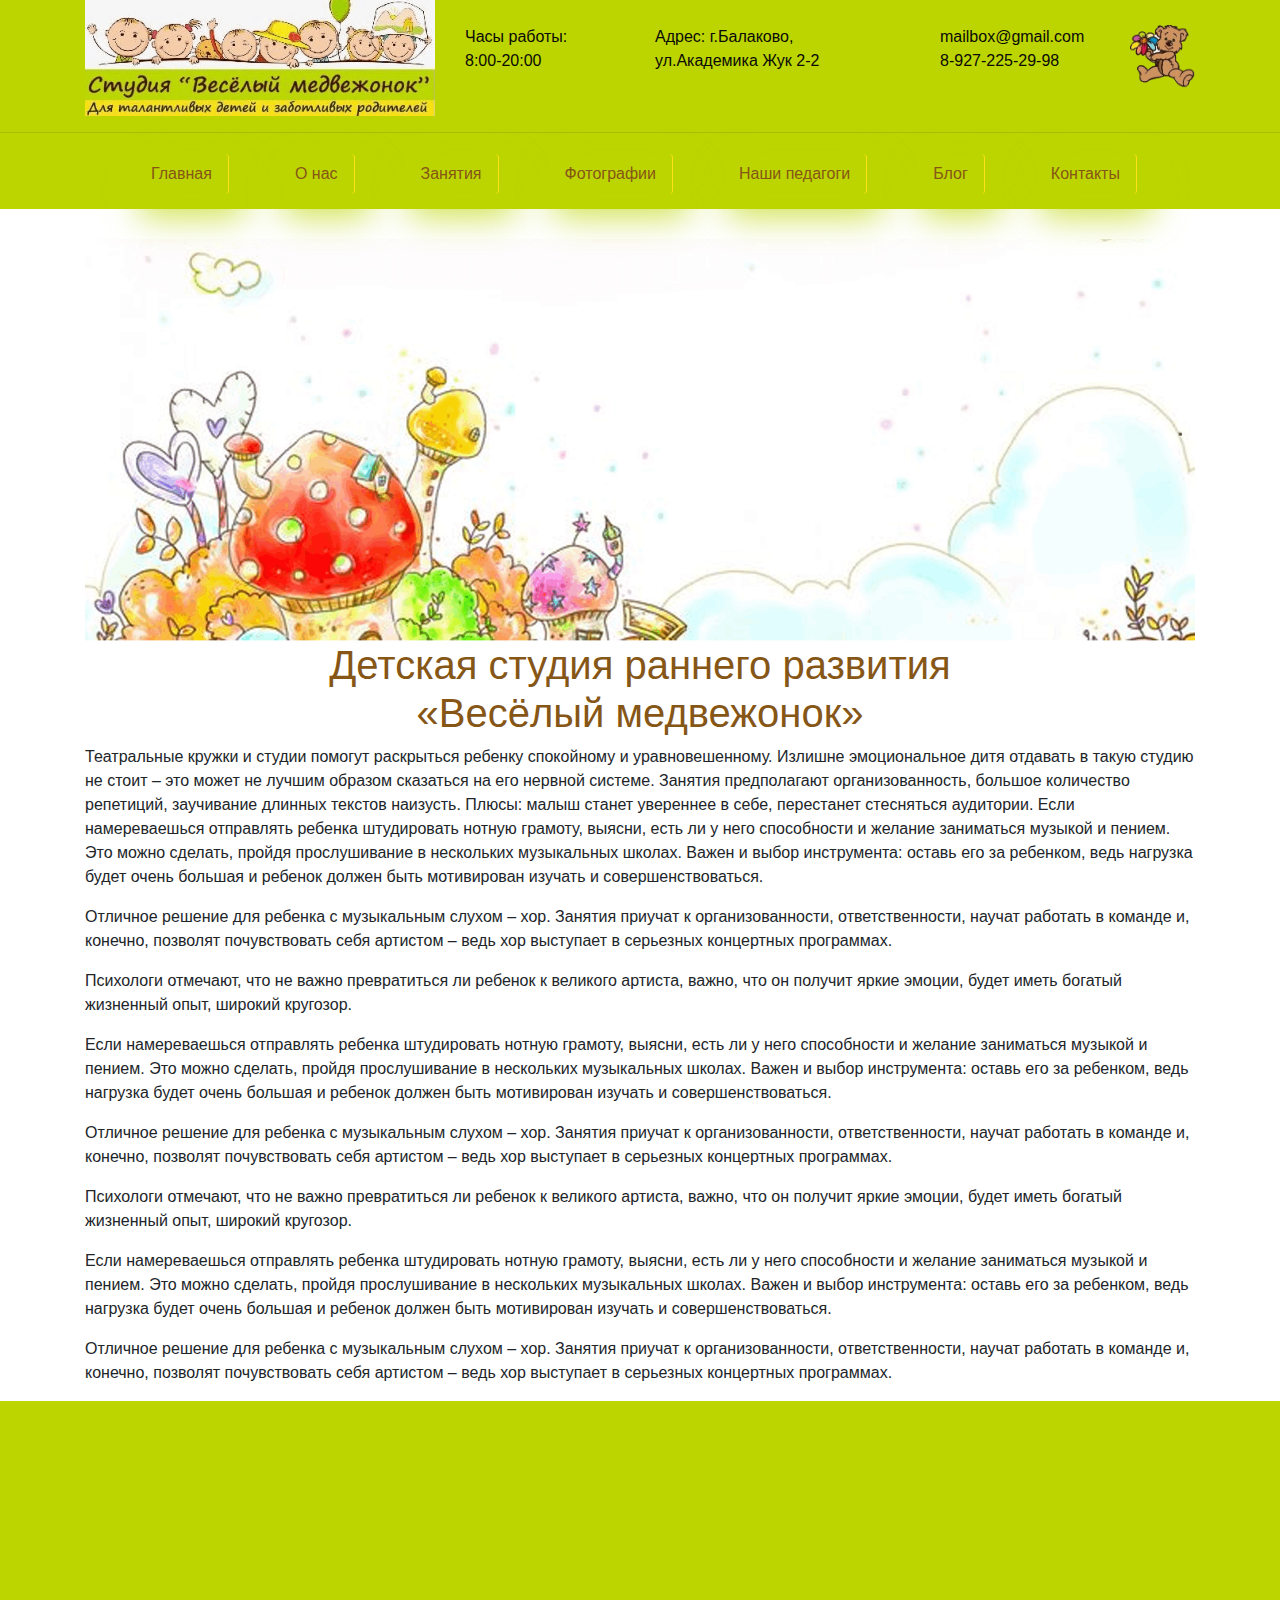
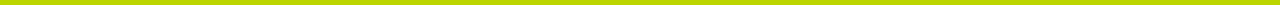
<file: index.html>
<!DOCTYPE html>
<html lang="en">
<head>
	  <!-- Важная техническая информация для браузера -->
		<meta charset="utf-8">
		<meta http-equiv="X-UA-Compatible" content="IE=edge">
		<meta name="viewport" content="width=device-width, initial-scale=1">
		<!-- Информация об Авторе и описание проекта -->
		<meta name="description" content="Студия детского развития">
		<meta name="author" content="Андрей Федотов">
		<!-- Иконка, которая будет на вкладке в браузере -->
		<link rel="icon" href="img/teddy-bear.jpg">
		<!-- Заголовок на вкладке в браузере -->
		<title>Студия веселый медвежонок</title>
		<!-- Шрифты от Google -->
		<link href="https://fonts.googleapis.com/css?family=Slabo+27px&display=swap" rel="stylesheet">
		<!-- Подключаем наш файл со стилями, который находится в папке css-->
		<link rel="stylesheet" href="css/bootstrap-grid.min.css">
		<link rel="stylesheet" href="css/animate.css">
		<link rel="stylesheet" href="css/style.css">
		<link rel="stylesheet" href="https://stackpath.bootstrapcdn.com/bootstrap/4.4.1/css/bootstrap.min.css" integrity="sha384-Vkoo8x4CGsO3+Hhxv8T/Q5PaXtkKtu6ug5TOeNV6gBiFeWPGFN9MuhOf23Q9Ifjh" crossorigin="anonymous">
</head>
<body>
	<header>
		<div class="container">
			<div class="row">
				<div class="col-4">
			<img class="header-img-left wow fadeInLeft" src="img/detki.png" alt="дети с шарами">
		</div>
		<div class="col-2">
			<p class="header-text1 wow fadeInDown">Часы работы: <br> 8:00-20:00</p>
		</div>
		<div class="col-3">
			<p class="header-text2 wow fadeInDown">Адрес: г.Балаково,<br> ул.Академика Жук 2-2</p>
		</div>
		<div class="col-2">
			<p class="header-text3 wow fadeInDown">mailbox@gmail.com <br>8-927-225-29-98</p>
		</div>
		<div class="col-1">
			<img class="header-img-right wow fadeInRight" src="img/bear.png" alt="медвежонок">
		</div>
	</div>
	<!-- /.row -->
	</div>
<!-- /.container -->
	<hr>
			<div class="container">
	<div class="row">
		<div class="col-12">
			<nav class="main-nav">
		<ul class="nav nav-pills">
  <li class="nav-item">
    <a class="nav-link" href="index.html">Главная</a>
  </li>
  <li class="nav-item">
    <a class="nav-link" href="page.about.html">О нас</a>
  </li>
  <li class="nav-item">
    <a class="nav-link" href="page.exercise.html">Занятия</a>
  </li>
  <li class="nav-item">
    <a class="nav-link" href="page.photo.html">Фотографии</a>
  </li>
    <li class="nav-item">
    <a class="nav-link" href="page.teachers.html">Наши педагоги</a>
  </li>
    <li class="nav-item">
    <a class="nav-link" href="page.blog.html">Блог</a>
  </li>
    <li class="nav-item">
    <a class="nav-link" href="page.contacts.html">Контакты</a>
  </li>
</ul>
</nav>
</div>
	</div>
	<!-- /.row -->
</div>
<!-- /.container -->
	</header>
<section class="portfolio">
		<div class="portfolio">
		<div class="container">
	<img class="portfolio-img wow fadeIn" src="img/background.png" alt="небо и домики">
			<h1>Детская cтудия раннего развития <br> «Весёлый медвежонок»</h1>
			<p>
Театральные кружки и студии помогут раскрыться ребенку спокойному и уравновешенному. Излишне эмоциональное дитя отдавать в такую студию не стоит – это может не лучшим образом сказаться на его нервной системе. Занятия предполагают организованность, большое количество репетиций, заучивание длинных текстов наизусть. Плюсы: малыш станет увереннее в себе, перестанет стесняться аудитории.
Если намереваешься отправлять ребенка штудировать нотную грамоту, выясни, есть ли у него способности и желание заниматься музыкой и пением. Это можно сделать, пройдя прослушивание в нескольких музыкальных школах. Важен и выбор инструмента: оставь его за ребенком, ведь нагрузка будет очень большая и ребенок должен быть мотивирован изучать и совершенствоваться.</p>
			<p>
Отличное решение для ребенка с музыкальным слухом – хор. Занятия приучат к организованности, ответственности, научат работать в команде и, конечно, позволят почувствовать себя артистом – ведь хор выступает в серьезных концертных программах.</p>
			<p>
Психологи отмечают, что не важно превратиться ли ребенок к великого артиста, важно, что он получит яркие эмоции, будет иметь богатый жизненный опыт, широкий кругозор.</p>
			<P>
Если намереваешься отправлять ребенка штудировать нотную грамоту, выясни, есть ли у него способности и желание заниматься музыкой и пением. Это можно сделать, пройдя прослушивание в нескольких музыкальных школах. Важен и выбор инструмента: оставь его за ребенком, ведь нагрузка будет очень большая и ребенок должен быть мотивирован изучать и совершенствоваться.</p>
			<p>
Отличное решение для ребенка с музыкальным слухом – хор. Занятия приучат к организованности, ответственности, научат работать в команде и, конечно, позволят почувствовать себя артистом – ведь хор выступает в серьезных концертных программах.</p>
			<p>
Психологи отмечают, что не важно превратиться ли ребенок к великого артиста, важно, что он получит яркие эмоции, будет иметь богатый жизненный опыт, широкий кругозор.</p>
			<P>
Если намереваешься отправлять ребенка штудировать нотную грамоту, выясни, есть ли у него способности и желание заниматься музыкой и пением. Это можно сделать, пройдя прослушивание в нескольких музыкальных школах. Важен и выбор инструмента: оставь его за ребенком, ведь нагрузка будет очень большая и ребенок должен быть мотивирован изучать и совершенствоваться.</p>
			<p>
Отличное решение для ребенка с музыкальным слухом – хор. Занятия приучат к организованности, ответственности, научат работать в команде и, конечно, позволят почувствовать себя артистом – ведь хор выступает в серьезных концертных программах.</p>
</div>
</div>
	</section>
	<footer>
		<div class="container">
		<div class="row">
			<div class="col-4">
				<img class="footer-img wow fadeInLeft" src="img/bear.png" alt="медвежонок">
			</div>
			<div class="col-5">
				<div class="social-block wow fadeInUp">
					<h4 class="footer-center-text wow fadeInUp">Мы в интернете:</h4>
				<a href="https://www.facebook.com/profile.php?id=100001998332127"><img src="img/social/facebook-logo-button@1X.png" alt="фэйсбук"></a>
				<a href="https://vk.com/funny_bear25"><img src="img/social/vk-social-logotype@1X.png" alt="вконтакте"></a>
			</div>
			</div>
			<div class="col-3">
				<h4 class="footer-right-text wow fadeInRight">Позвонить:</h4>
					<button type="button" class="btn btn-warning wow fadeInRight">
				<a href="tel:+79272252998"> +7(927)-225-29-98 </a>
				</button>
		</div>
		<!-- /.row -->
		</div>
		<!-- /.container -->
	</footer>
	<script src="css/bootstrap-grid.min.css"></script>
	<script src="js/wow.min.js"></script>
	<script src="js/bootstrap.min.js"></script>
	<script>new WOW().init();</script>
</body>
</html>
</file>
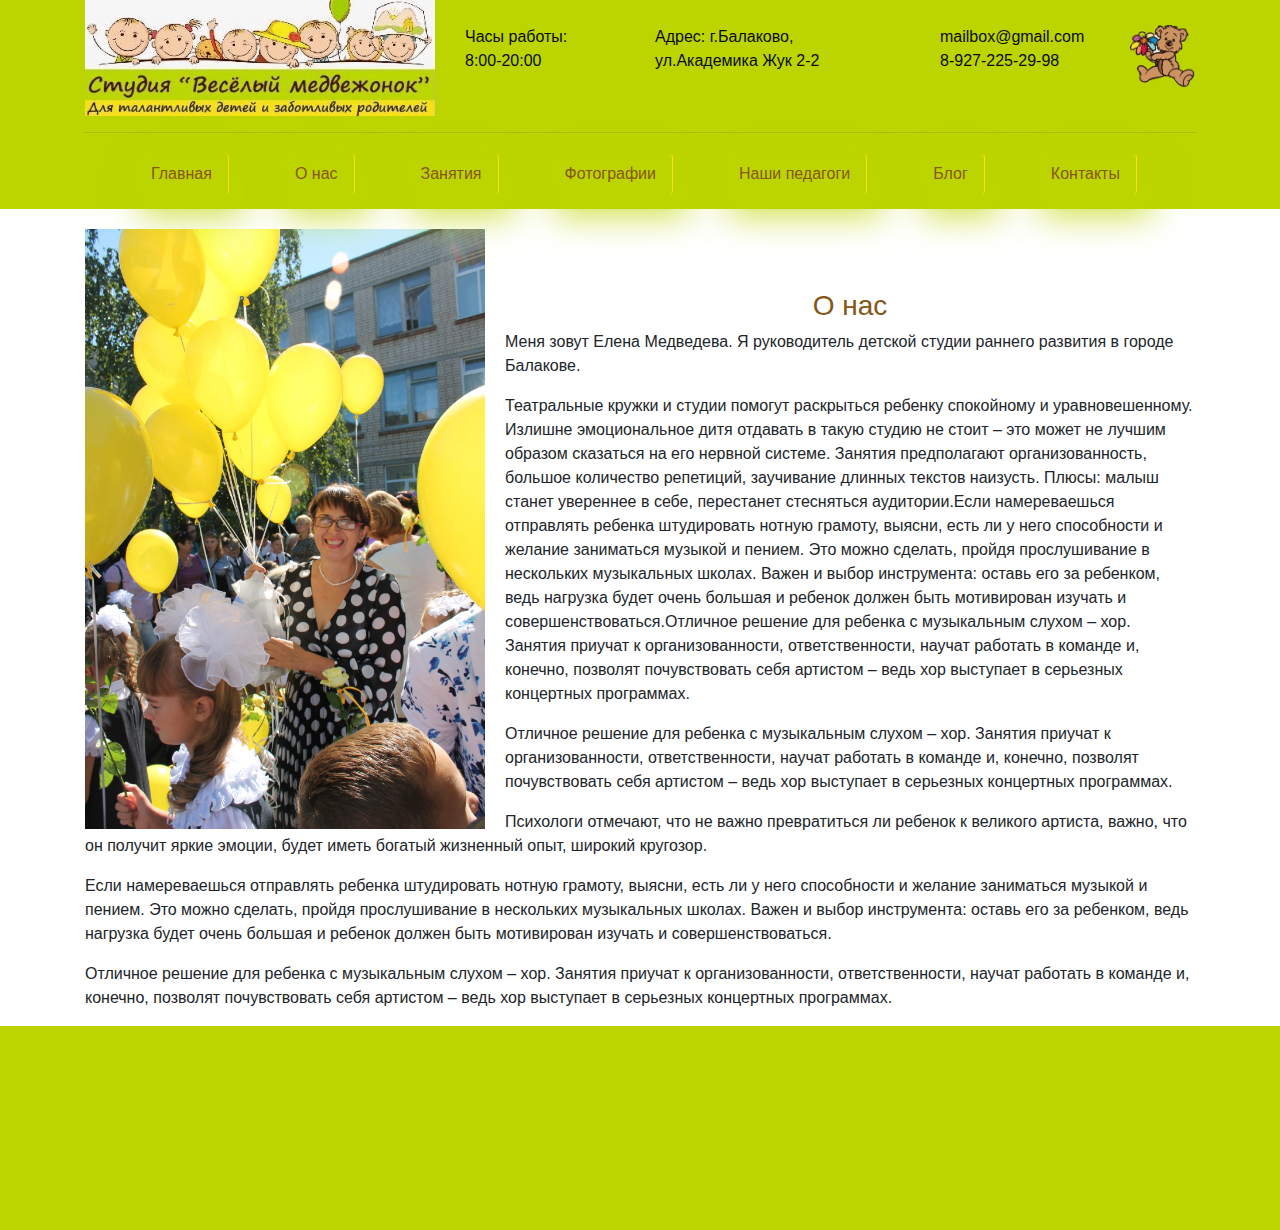
<file: page.about.html>
<!DOCTYPE html>
<html lang="en">
<head>
	  <!-- Важная техническая информация для браузера -->
		<meta charset="utf-8">
		<meta http-equiv="X-UA-Compatible" content="IE=edge">
		<meta name="viewport" content="width=device-width, initial-scale=1">

		<!-- Информация об Авторе и описание проекта -->
		<meta name="description" content="Студия детского развития">
		<meta name="author" content="Андрей Федотов">

		<!-- Иконка, которая будет на вкладке в браузере -->
		<link rel="icon" href="img/teddy-bear.jpg">
		<!-- Заголовок на вкладке в браузере -->
		<title>Студия веселый медвежонок</title>
		<!-- Шрифты от Google -->
		<link href="https://fonts.googleapis.com/css?family=Slabo+27px&display=swap" rel="stylesheet">
		<!-- Подключаем наш файл со стилями, который находится в папке css-->
		<link rel="stylesheet" href="css/bootstrap-grid.min.css">
		<link rel="stylesheet" href="css/animate.css">
		<link rel="stylesheet" href="css/style.css">
		<link rel="stylesheet" href="https://stackpath.bootstrapcdn.com/bootstrap/4.4.1/css/bootstrap.min.css" integrity="sha384-Vkoo8x4CGsO3+Hhxv8T/Q5PaXtkKtu6ug5TOeNV6gBiFeWPGFN9MuhOf23Q9Ifjh" crossorigin="anonymous">
</head>
<body>
	<header>
		<div class="container">
			<div class="row">
				<div class="col-4">
			<img class="header-img-left wow fadeInLeft" src="img/detki.png" alt="дети с шарами">
		</div>
		<div class="col-2">
			<p class="header-text1 wow fadeInDown">Часы работы: <br> 8:00-20:00</p>
		</div>
		<div class="col-3">
			<p class="header-text2 wow fadeInDown">Адрес: г.Балаково,<br> ул.Академика Жук 2-2</p>
		</div>
		<div class="col-2">
			<p class="header-text3 wow fadeInDown">mailbox@gmail.com <br>8-927-225-29-98</p>
		</div>
		<div class="col-1">
			<img class="header-img-right wow fadeInRight" src="img/bear.png" alt="медвежонок">
		</div>
	</div>
	<!-- /.row -->
	<hr>
	<div class="row">
		<div class="col-12">
			<nav class="main-nav">
		<ul class="nav nav-pills">
  <li class="nav-item">
    <a class="nav-link" href="index.html">Главная</a>
  </li>
  <li class="nav-item">
    <a class="nav-link" href="page.about.html">О нас</a>
  </li>
  <li class="nav-item">
    <a class="nav-link" href="page.exercise.html">Занятия</a>
  </li>
  <li class="nav-item">
    <a class="nav-link" href="page.photo.html">Фотографии</a>
  </li>
    <li class="nav-item">
    <a class="nav-link" href="page.teachers.html">Наши педагоги</a>
  </li>
    <li class="nav-item">
    <a class="nav-link" href="page.blog.html">Блог</a>
  </li>
    <li class="nav-item">
    <a class="nav-link" href="page.contacts.html">Контакты</a>
  </li>
</ul>
</nav>
</div>
	</div>
	<!-- /.row -->
</div>
<!-- /.container -->
	</header>
<section class="portfolio-about">
		<div class="portfolio-about">
		<div class="container">
	<img class="portfolio-about-img wow fadeIn" src="img/about.jpg" width="400" alt="Елена Медведева">
			<h2>О нас</h2>
			<p>Меня зовут Елена Медведева. Я руководитель детской студии раннего развития в городе Балакове.</p>
			<p>Театральные кружки и студии помогут раскрыться ребенку спокойному и уравновешенному. Излишне эмоциональное дитя отдавать в такую студию не стоит – это может не лучшим образом сказаться на его нервной системе. Занятия предполагают организованность, большое количество репетиций, заучивание длинных текстов наизусть. Плюсы: малыш станет увереннее в себе, перестанет стесняться аудитории.Если намереваешься отправлять ребенка штудировать нотную грамоту, выясни, есть ли у него способности и желание заниматься музыкой и пением. Это можно сделать, пройдя прослушивание в нескольких музыкальных школах. Важен и выбор инструмента: оставь его за ребенком, ведь нагрузка будет очень большая и ребенок должен быть мотивирован изучать и совершенствоваться.Отличное решение для ребенка с музыкальным слухом – хор. Занятия приучат к организованности, ответственности, научат работать в команде и, конечно, позволят почувствовать себя артистом – ведь хор выступает в серьезных концертных программах.</p>
			<p>Отличное решение для ребенка с музыкальным слухом – хор. Занятия приучат к организованности, ответственности, научат работать в команде и, конечно, позволят почувствовать себя артистом – ведь хор выступает в серьезных концертных программах.</p>
			<p>Психологи отмечают, что не важно превратиться ли ребенок к великого артиста, важно, что он получит яркие эмоции, будет иметь богатый жизненный опыт, широкий кругозор.</p>
			<p>Если намереваешься отправлять ребенка штудировать нотную грамоту, выясни, есть ли у него способности и желание заниматься музыкой и пением. Это можно сделать, пройдя прослушивание в нескольких музыкальных школах. Важен и выбор инструмента: оставь его за ребенком, ведь нагрузка будет очень большая и ребенок должен быть мотивирован изучать и совершенствоваться.</p>
			<p>Отличное решение для ребенка с музыкальным слухом – хор. Занятия приучат к организованности, ответственности, научат работать в команде и, конечно, позволят почувствовать себя артистом – ведь хор выступает в серьезных концертных программах.</p>
		</div>
		<!-- /.container -->
		</div>
	</section>
	<footer>
		<div class="container">
		<div class="row">
			<div class="col-4">
				<img class="footer-img wow fadeInLeft" src="img/bear.png" alt="медвежонок">
			</div>
			<div class="col-5">
				<div class="social-block wow fadeInUp">
					<h4 class="footer-center-text wow fadeInUp">Мы в интернете:</h4>
				<a href="https://www.facebook.com/profile.php?id=100001998332127"><img src="img/social/facebook-logo-button@1X.png" alt="фэйсбук"></a>
				<a href="https://vk.com/funny_bear25"><img src="img/social/vk-social-logotype@1X.png" alt="вконтакте"></a>
			</div>
			</div>
			<div class="col-3">
				<h4 class="footer-right-text wow fadeInRight">Позвонить:</h4>
					<button type="button" class="btn btn-warning wow fadeInRight">
				<a href="tel:+79272252998"> +7(927)-225-29-98 </a>
				</button>
		</div>
		</div>
		<!-- /.row -->
		</div>
		<!-- /.container -->
	</footer>
	<script> src="css/bootstrap-grid.min.css"</script>
		<script src="js/wow.min.js"></script>
			<script src="js/bootstrap.min.js"></script>
	<script>new WOW().init();</script>
</body>
</html>
</file>
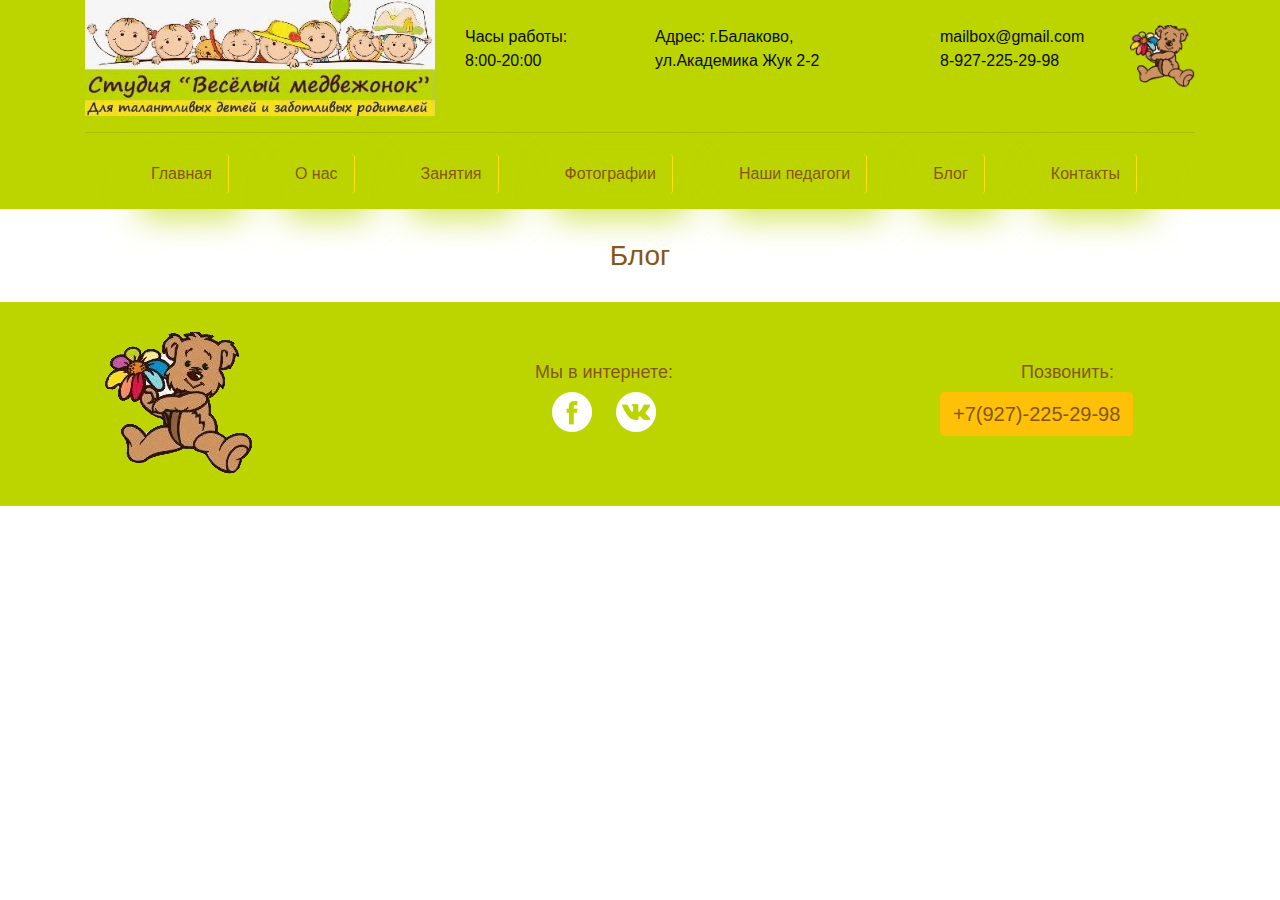
<file: page.blog.html>
<!DOCTYPE html>
<html lang="en">
<head>
	  <!-- Важная техническая информация для браузера -->
		<meta charset="utf-8">
		<meta http-equiv="X-UA-Compatible" content="IE=edge">
		<meta name="viewport" content="width=device-width, initial-scale=1">

		<!-- Информация об Авторе и описание проекта -->
		<meta name="description" content="Студия детского развития">
		<meta name="author" content="Андрей Федотов">

		<!-- Иконка, которая будет на вкладке в браузере -->
		<link rel="icon" href="img/teddy-bear.jpg">
		<!-- Заголовок на вкладке в браузере -->
		<title>Студия веселый медвежонок</title>
		<!-- Шрифты от Google -->
		<link href="https://fonts.googleapis.com/css?family=Slabo+27px&display=swap" rel="stylesheet">
		<!-- Подключаем наш файл со стилями, который находится в папке css-->
		<link rel="stylesheet" href="css/bootstrap-grid.min.css">
		<link rel="stylesheet" href="css/animate.css">
		<link rel="stylesheet" href="css/style.css">
		<link rel="stylesheet" href="https://stackpath.bootstrapcdn.com/bootstrap/4.4.1/css/bootstrap.min.css" integrity="sha384-Vkoo8x4CGsO3+Hhxv8T/Q5PaXtkKtu6ug5TOeNV6gBiFeWPGFN9MuhOf23Q9Ifjh" crossorigin="anonymous">
</head>
<body>
	<header>
		<div class="container">
			<div class="row">
				<div class="col-4">
			<img class="header-img-left wow fadeInLeft" src="img/detki.png" alt="дети с шарами">
		</div>
		<div class="col-2">
			<p class="header-text1 wow fadeInDown">Часы работы: <br> 8:00-20:00</p>
		</div>
		<div class="col-3">
			<p class="header-text2 wow fadeInDown">Адрес: г.Балаково,<br> ул.Академика Жук 2-2</p>
		</div>
		<div class="col-2">
			<p class="header-text3 wow fadeInDown">mailbox@gmail.com <br>8-927-225-29-98</p>
		</div>
		<div class="col-1">
			<img class="header-img-right wow fadeInRight" src="img/bear.png" alt="медвежонок">
		</div>
	</div>
	<!-- /.row -->
	<hr>
	<div class="row">
		<div class="col-12">
			<nav class="main-nav">
		<ul class="nav nav-pills">
  <li class="nav-item">
    <a class="nav-link" href="index.html">Главная</a>
  </li>
  <li class="nav-item">
    <a class="nav-link" href="page.about.html">О нас</a>
  </li>
  <li class="nav-item">
    <a class="nav-link" href="page.exercise.html">Занятия</a>
  </li>
  <li class="nav-item">
    <a class="nav-link" href="page.photo.html">Фотографии</a>
  </li>
    <li class="nav-item">
    <a class="nav-link" href="page.teachers.html">Наши педагоги</a>
  </li>
    <li class="nav-item">
    <a class="nav-link" href="page.blog.html">Блог</a>
  </li>
    <li class="nav-item">
    <a class="nav-link" href="page.contacts.html">Контакты</a>
  </li>
</ul>
</nav>
</div>
	</div>
	<!-- /.row -->
</div>
<!-- /.container -->
	</header>
<section class="portfolio-blog">
		<div class="portfolio-blog">
		<div class="container">
			<h3>Блог</h3>
		</div>
	</div>
	</section>
	<footer>
		<div class="container">
		<div class="row">
			<div class="col-4">
				<img class="footer-img wow fadeInLeft" src="img/bear.png" alt="медвежонок">
			</div>
			<div class="col-5">
				<div class="social-block wow fadeInUp">
					<h4 class="footer-center-text wow fadeInUp">Мы в интернете:</h4>
				<a href="https://www.facebook.com/profile.php?id=100001998332127"><img src="img/social/facebook-logo-button@1X.png" alt="фэйсбук"></a>
				<a href="https://vk.com/funny_bear25"><img src="img/social/vk-social-logotype@1X.png" alt="вконтакте"></a>
			</div>
			</div>
			<div class="col-3">
				<h4 class="footer-right-text wow fadeInRight">Позвонить:</h4>
					<button type="button" class="btn btn-warning wow fadeInRight">
				<a href="tel:+79272252998"> +7(927)-225-29-98 </a>
				</button>
		</div>
		<!-- /.row -->
		</div>
		<!-- /.container -->
	</footer>
	<script> src="css/bootstrap-grid.min.css"</script>
		<script src="js/wow.min.js"></script>
			<script src="js/bootstrap.min.js"></script>
	<script>new WOW().init();</script>
</body>
</html>
</file>
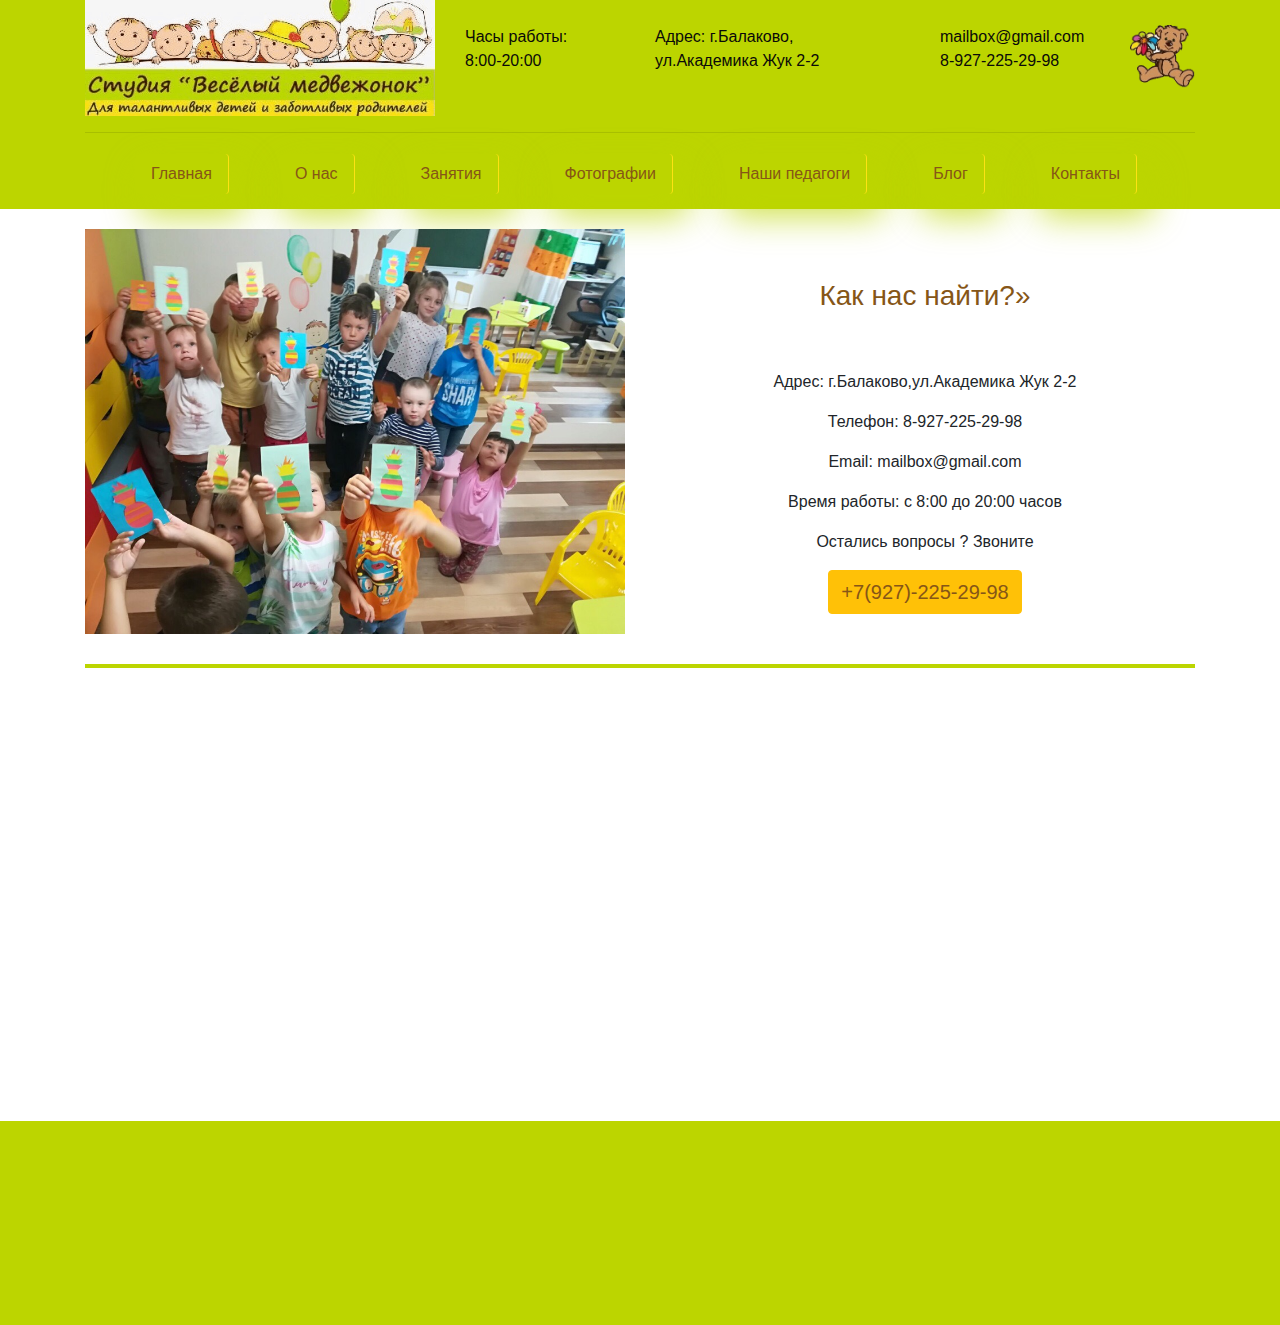
<file: page.contacts.html>
<!DOCTYPE html>
<html lang="en">
<head>
	  <!-- Важная техническая информация для браузера -->
		<meta charset="utf-8">
		<meta http-equiv="X-UA-Compatible" content="IE=edge">
		<meta name="viewport" content="width=device-width, initial-scale=1">

		<!-- Информация об Авторе и описание проекта -->
		<meta name="description" content="Студия детского развития">
		<meta name="author" content="Андрей Федотов">

		<!-- Иконка, которая будет на вкладке в браузере -->
		<link rel="icon" href="img/teddy-bear.jpg">
		<!-- Заголовок на вкладке в браузере -->
		<title>Студия веселый медвежонок</title>
		<!-- Шрифты от Google -->
		<link href="https://fonts.googleapis.com/css?family=Slabo+27px&display=swap" rel="stylesheet">
		<!-- Подключаем наш файл со стилями, который находится в папке css-->
		<link rel="stylesheet" href="css/bootstrap-grid.min.css">
		<link rel="stylesheet" href="css/animate.css">
		<link rel="stylesheet" href="css/style.css">
		<link rel="stylesheet" href="https://stackpath.bootstrapcdn.com/bootstrap/4.4.1/css/bootstrap.min.css" integrity="sha384-Vkoo8x4CGsO3+Hhxv8T/Q5PaXtkKtu6ug5TOeNV6gBiFeWPGFN9MuhOf23Q9Ifjh" crossorigin="anonymous">
</head>
<body>
	<header>
		<div class="container">
			<div class="row">
				<div class="col-4">
			<img class="header-img-left wow fadeInLeft" src="img/detki.png" alt="дети с шарами">
		</div>
		<div class="col-2">
			<p class="header-text1 wow fadeInDown">Часы работы: <br> 8:00-20:00</p>
		</div>
		<div class="col-3">
			<p class="header-text2 wow fadeInDown">Адрес: г.Балаково,<br> ул.Академика Жук 2-2</p>
		</div>
		<div class="col-2">
			<p class="header-text3 wow fadeInDown">mailbox@gmail.com <br>8-927-225-29-98</p>
		</div>
		<div class="col-1">
			<img class="header-img-right wow fadeInRight" src="img/bear.png" alt="медвежонок">
		</div>
	</div>
	<!-- /.row -->
	<hr>
	<div class="row">
		<div class="col-12">
			<nav class="main-nav">
		<ul class="nav nav-pills">
  <li class="nav-item">
    <a class="nav-link" href="index.html">Главная</a>
  </li>
  <li class="nav-item">
    <a class="nav-link" href="page.about.html">О нас</a>
  </li>
  <li class="nav-item">
    <a class="nav-link" href="page.exercise.html">Занятия</a>
  </li>
  <li class="nav-item">
    <a class="nav-link" href="page.photo.html">Фотографии</a>
  </li>
    <li class="nav-item">
    <a class="nav-link" href="page.teachers.html">Наши педагоги</a>
  </li>
    <li class="nav-item">
    <a class="nav-link" href="page.blog.html">Блог</a>
  </li>
    <li class="nav-item">
    <a class="nav-link" href="page.contacts.html">Контакты</a>
  </li>
</ul>
</nav>
</div>
	</div>
	<!-- /.row -->
</div>
<!-- /.container -->
	</header>
<section class="portfolio-contacts">
		<div class="portfolio-contacts">
		<div class="container">
			<div class="row">
				<div class="col-6">
			<img class="portfolio-contacts-img wow fadeInLeft" src="img/игротека/пока.jpg" alt="дети говорят пока">
			</div>
				<div class="col-6">
			<h3>Как нас найти?»</h3>
			<p>Адрес: г.Балаково,ул.Академика Жук 2-2</p>
			<p> Телефон: 8-927-225-29-98</p>
			<p>Email: mailbox@gmail.com</p>
			<p>Время работы: с 8:00 до 20:00 часов</p>
			<p>Остались вопросы ? Звоните</p>
			<button type="button" class="btn btn-warning wow fadeInRight">
				<a href="tel:+79272252998"> +7(927)-225-29-98 </a>
			</button>
			</div>
					<div class="container">
					<div class="row">
				<div class="col-12">
			<iframe src="https://yandex.ru/map-widget/v1/?um=constructor%3A5d8d85f5965eccb8038a2fe0f428c2322b136d13ae149d2212883c0ce6d18d88&amp;source=constructor" width="100%" height="400" frameborder="0"></iframe>
</div>
</div>
			<!-- /.row -->
</div>
<!-- /.container -->
</div>
			<!-- /.row -->
</div>
<!-- /.container -->
</div>
	</section>
	<footer>
		<div class="container">
		<div class="row">
			<div class="col-4">
				<img class="footer-img wow fadeInLeft" src="img/bear.png" alt="медвежонок">
			</div>
			<div class="col-5">
				<div class="social-block wow fadeInUp">
					<h4 class="footer-center-text wow fadeInUp">Мы в интернете:</h4>
				<a href="https://www.facebook.com/profile.php?id=100001998332127"><img src="img/social/facebook-logo-button@1X.png" alt="фэйсбук"></a>
				<a href="https://vk.com/funny_bear25"><img src="img/social/vk-social-logotype@1X.png" alt="вконтакте"></a>
			</div>
			</div>
			<div class="col-3">
				<h4 class="footer-right-text wow fadeInRight">Позвонить:</h4>
					<button type="button" class="btn btn-warning wow fadeInRight">
				<a href="tel:+79272252998"> +7(927)-225-29-98 </a>
				</button>
		</div>
		<!-- /.row -->
		</div>
		<!-- /.container -->
	</footer>
	<script> src="css/bootstrap-grid.min.css"</script>
		<script src="js/wow.min.js"></script>
			<script src="js/bootstrap.min.js"></script>
	<script>new WOW().init();</script>
</body>
</html>
</file>
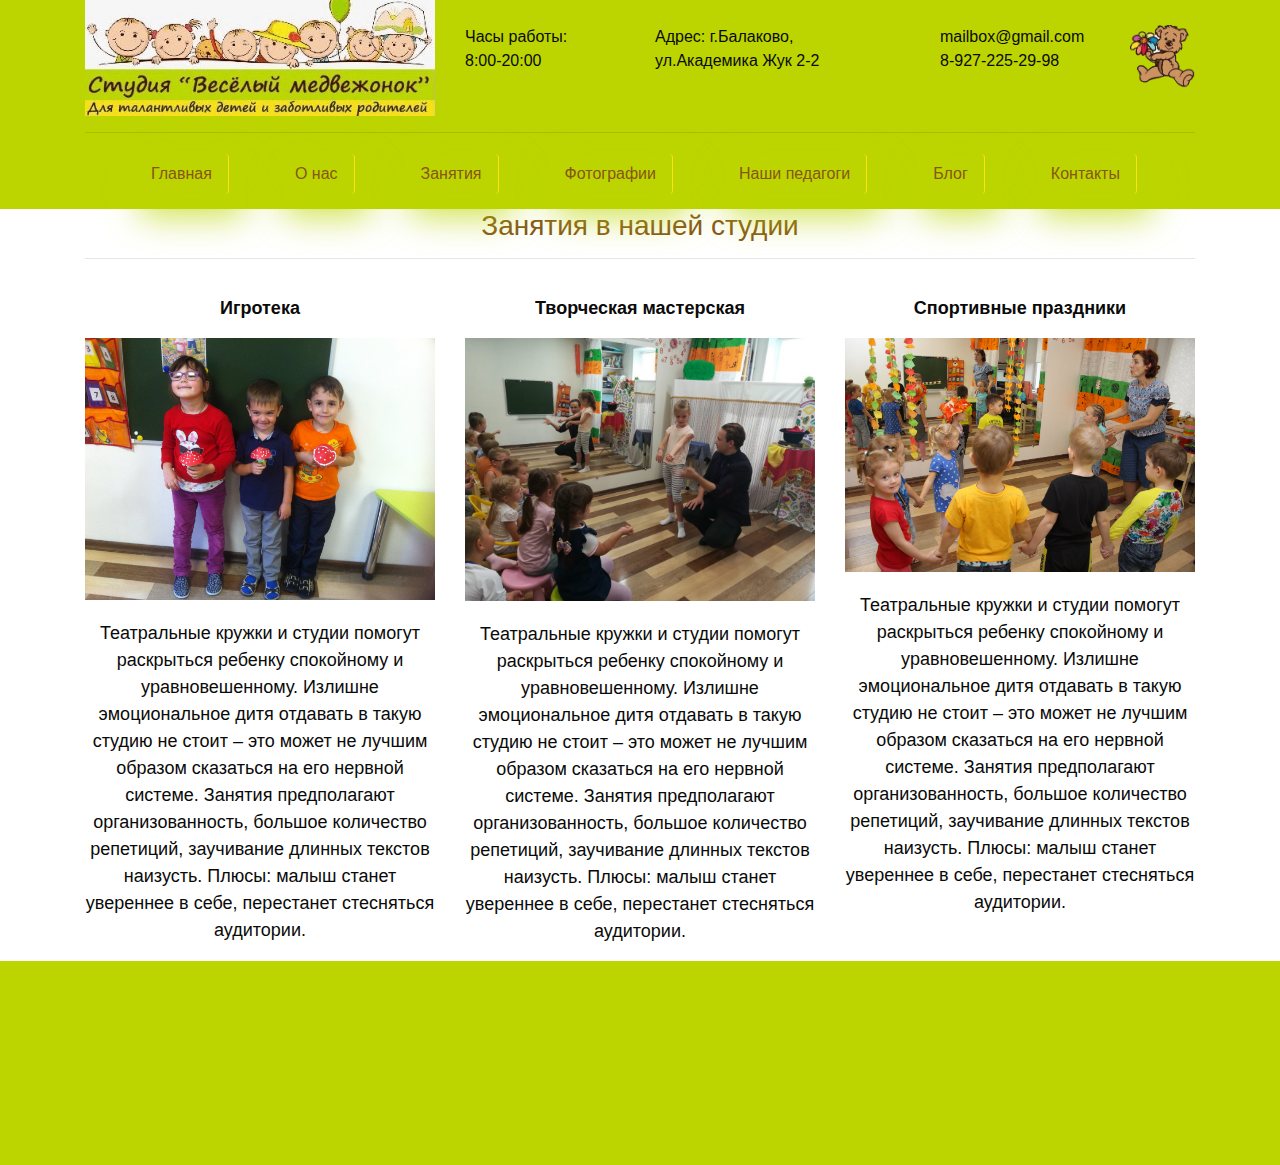
<file: page.exercise.html>
<!DOCTYPE html>
<html lang="en">
<head>
	  <!-- Важная техническая информация для браузера -->
		<meta charset="utf-8">
		<meta http-equiv="X-UA-Compatible" content="IE=edge">
		<meta name="viewport" content="width=device-width, initial-scale=1">

		<!-- Информация об Авторе и описание проекта -->
		<meta name="description" content="Студия детского развития">
		<meta name="author" content="Андрей Федотов">

		<!-- Иконка, которая будет на вкладке в браузере -->
		<link rel="icon" href="img/teddy-bear.jpg">
		<!-- Заголовок на вкладке в браузере -->
		<title>Студия веселый медвежонок</title>
		<!-- Шрифты от Google -->
		<link href="https://fonts.googleapis.com/css?family=Slabo+27px&display=swap" rel="stylesheet">
		<!-- Подключаем наш файл со стилями, который находится в папке css-->
		<link rel="stylesheet" href="css/bootstrap-grid.min.css">
		<link rel="stylesheet" href="css/animate.css">
		<link rel="stylesheet" href="css/style.css">
		<link rel="stylesheet" href="https://stackpath.bootstrapcdn.com/bootstrap/4.4.1/css/bootstrap.min.css" integrity="sha384-Vkoo8x4CGsO3+Hhxv8T/Q5PaXtkKtu6ug5TOeNV6gBiFeWPGFN9MuhOf23Q9Ifjh" crossorigin="anonymous">
</head>
<body>
	<header>
		<div class="container">
			<div class="row">
				<div class="col-4">
			<img class="header-img-left wow fadeInLeft" src="img/detki.png" alt="дети с шарами">
		</div>
		<div class="col-2">
			<p class="header-text1 wow fadeInDown">Часы работы: <br> 8:00-20:00</p>
		</div>
		<div class="col-3">
			<p class="header-text2 wow fadeInDown">Адрес: г.Балаково,<br> ул.Академика Жук 2-2</p>
		</div>
		<div class="col-2">
			<p class="header-text3 wow fadeInDown">mailbox@gmail.com <br>8-927-225-29-98</p>
		</div>
		<div class="col-1">
			<img class="header-img-right wow fadeInRight" src="img/bear.png" alt="медвежонок">
		</div>
	</div>
	<!-- /.row -->
	<hr>
	<div class="row">
		<div class="col-12">
			<nav class="main-nav">
		<ul class="nav nav-pills">
  <li class="nav-item">
    <a class="nav-link" href="index.html">Главная</a>
  </li>
  <li class="nav-item">
    <a class="nav-link" href="page.about.html">О нас</a>
  </li>
  <li class="nav-item">
    <a class="nav-link" href="page.exercise.html">Занятия</a>
  </li>
  <li class="nav-item">
    <a class="nav-link" href="page.photo.html">Фотографии</a>
  </li>
    <li class="nav-item">
    <a class="nav-link" href="page.teachers.html">Наши педагоги</a>
  </li>
    <li class="nav-item">
    <a class="nav-link" href="page.blog.html">Блог</a>
  </li>
    <li class="nav-item">
    <a class="nav-link" href="page.contacts.html">Контакты</a>
  </li>
</ul>
</nav>
</div>
	</div>
	<!-- /.row -->
</div>
<!-- /.container -->
	</header>
<section class="portfolio">
		<div class="portfolio-exercise">
		<div class="container">
			<h3>Занятия в нашей студии</h3>
			<hr>
			<div class="row">
				<div class="col-4">
					<p><b>Игротека</b></p>
			<img class="portfolio-exercise-img-left wow fadeInLeft" src="img/игротека/1.jpg" alt="дети играют">
<p>Театральные кружки и студии помогут раскрыться ребенку спокойному и уравновешенному. Излишне эмоциональное дитя отдавать в такую студию не стоит – это может не лучшим образом сказаться на его нервной системе. Занятия предполагают организованность, большое количество репетиций, заучивание длинных текстов наизусть. Плюсы: малыш станет увереннее в себе, перестанет стесняться аудитории.
</p>
			</div>
				<div class="col-4">
					<p><b>Творческая мастерская</b></p>
			<img class="portfolio-exercise-img-center wow fadeIn" src="img/игротека/2.jpg" alt="дети играют">
<p>Театральные кружки и студии помогут раскрыться ребенку спокойному и уравновешенному. Излишне эмоциональное дитя отдавать в такую студию не стоит – это может не лучшим образом сказаться на его нервной системе. Занятия предполагают организованность, большое количество репетиций, заучивание длинных текстов наизусть. Плюсы: малыш станет увереннее в себе, перестанет стесняться аудитории.
</p>
			</div>
				<div class="col-4">
					<p><b>Спортивные праздники</b></p>
			<img class="portfolio-exercise-img-right wow fadeInRight" src="img/игротека/3.jpg" alt="дети играют">
<p>Театральные кружки и студии помогут раскрыться ребенку спокойному и уравновешенному. Излишне эмоциональное дитя отдавать в такую студию не стоит – это может не лучшим образом сказаться на его нервной системе. Занятия предполагают организованность, большое количество репетиций, заучивание длинных текстов наизусть. Плюсы: малыш станет увереннее в себе, перестанет стесняться аудитории.
</p>
			</div>
</div>
			<!-- /.row -->
</div>
			<!-- /.container -->
</div>
	</section>
	<footer>
		<div class="container">
		<div class="row">
			<div class="col-4">
				<img class="footer-img wow fadeInLeft" src="img/bear.png" alt="медвежонок">
			</div>
			<div class="col-5">
				<div class="social-block wow fadeInUp">
					<h4 class="footer-center-text wow fadeInUp">Мы в интернете:</h4>
				<a href="https://www.facebook.com/profile.php?id=100001998332127"><img src="img/social/facebook-logo-button@1X.png" alt="фэйсбук"></a>
				<a href="https://vk.com/funny_bear25"><img src="img/social/vk-social-logotype@1X.png" alt="вконтакте"></a>
			</div>
			</div>
			<div class="col-3">
				<h4 class="footer-right-text wow fadeInRight">Позвонить:</h4>
					<button type="button" class="btn btn-warning wow fadeInRight">
				<a href="tel:+79272252998"> +7(927)-225-29-98 </a>
				</button>
		</div>
		<!-- /.row -->
		</div>
		<!-- /.container -->
	</footer>
	<script src="css/bootstrap-grid.min.css"></script>
	<script src="js/wow.min.js"></script>
	<script src="js/bootstrap.min.js"></script>
	<script>new WOW().init();</script>
</body>
</html>
</file>
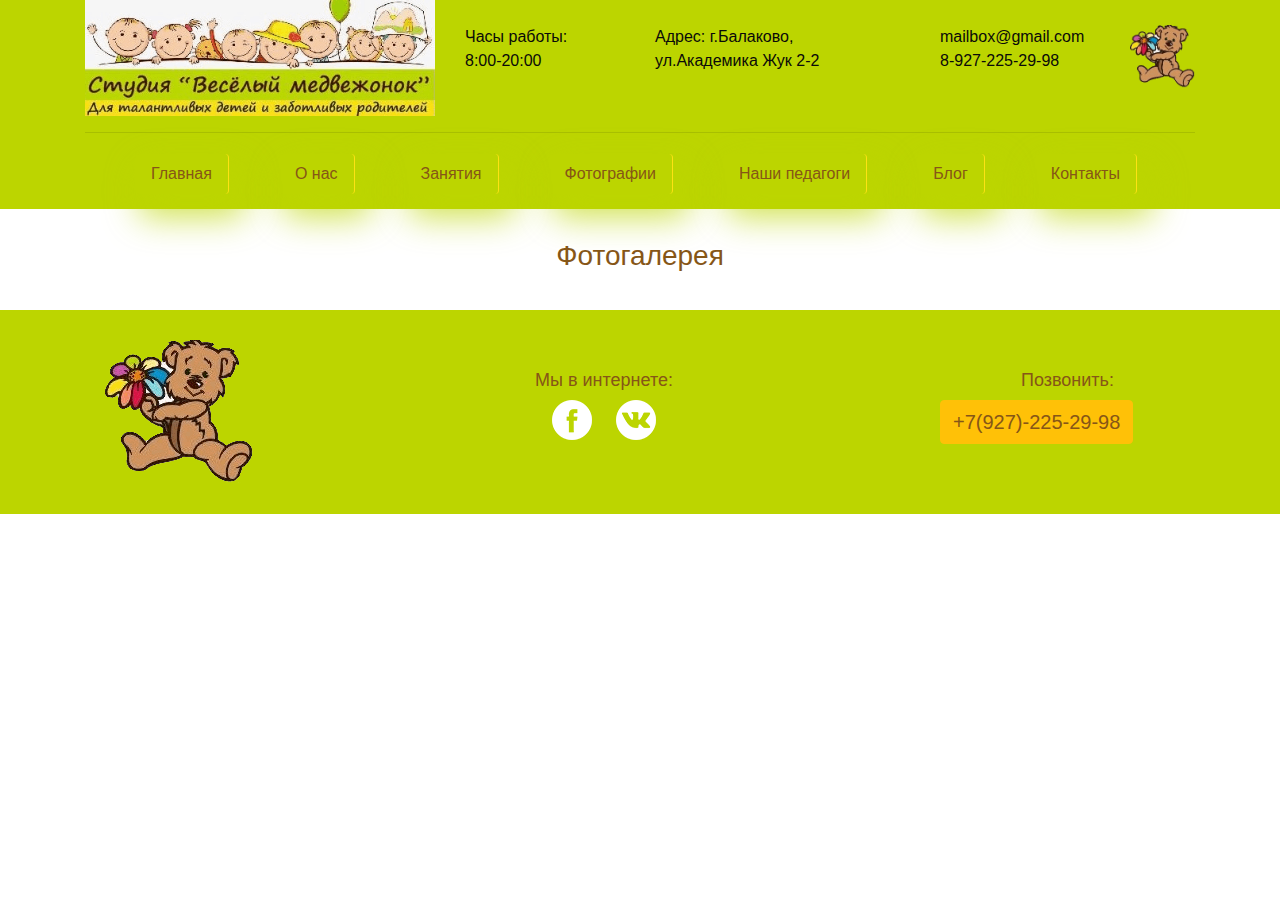
<file: page.photo.html>
<!DOCTYPE html>
<html lang="en">
<head>
	  <!-- Важная техническая информация для браузера -->
		<meta charset="utf-8">
		<meta http-equiv="X-UA-Compatible" content="IE=edge">
		<meta name="viewport" content="width=device-width, initial-scale=1">

		<!-- Информация об Авторе и описание проекта -->
		<meta name="description" content="Студия детского развития">
		<meta name="author" content="Андрей Федотов">

		<!-- Иконка, которая будет на вкладке в браузере -->
		<link rel="icon" href="img/teddy-bear.jpg">
		<!-- Заголовок на вкладке в браузере -->
		<title>Студия веселый медвежонок</title>
		<!-- Шрифты от Google -->
		<link href="https://fonts.googleapis.com/css?family=Slabo+27px&display=swap" rel="stylesheet">
		<!-- Подключаем наш файл со стилями, который находится в папке css-->
		<link rel="stylesheet" href="css/bootstrap-grid.min.css">
		<link rel="stylesheet" href="css/animate.css">
		<link rel="stylesheet" href="css/style.css">
		<link rel="stylesheet" href="https://stackpath.bootstrapcdn.com/bootstrap/4.4.1/css/bootstrap.min.css" integrity="sha384-Vkoo8x4CGsO3+Hhxv8T/Q5PaXtkKtu6ug5TOeNV6gBiFeWPGFN9MuhOf23Q9Ifjh" crossorigin="anonymous">
</head>
<body>
	<header>
		<div class="container">
			<div class="row">
				<div class="col-4">
			<img class="header-img-left wow fadeInLeft" src="img/detki.png" alt="дети с шарами">
		</div>
		<div class="col-2">
			<p class="header-text1 wow fadeInDown">Часы работы: <br> 8:00-20:00</p>
		</div>
		<div class="col-3">
			<p class="header-text2 wow fadeInDown">Адрес: г.Балаково,<br> ул.Академика Жук 2-2</p>
		</div>
		<div class="col-2">
			<p class="header-text3 wow fadeInDown">mailbox@gmail.com <br>8-927-225-29-98</p>
		</div>
		<div class="col-1">
			<img class="header-img-right wow fadeInRight" src="img/bear.png" alt="медвежонок">
		</div>
	</div>
	<!-- /.row -->
	<hr>
	<div class="row">
		<div class="col-12">
			<nav class="main-nav">
		<ul class="nav nav-pills">
  <li class="nav-item">
    <a class="nav-link" href="index.html">Главная</a>
  </li>
  <li class="nav-item">
    <a class="nav-link" href="page.about.html">О нас</a>
  </li>
  <li class="nav-item">
    <a class="nav-link" href="page.exercise.html">Занятия</a>
  </li>
  <li class="nav-item">
    <a class="nav-link" href="page.photo.html">Фотографии</a>
  </li>
    <li class="nav-item">
    <a class="nav-link" href="page.teachers.html">Наши педагоги</a>
  </li>
    <li class="nav-item">
    <a class="nav-link" href="page.blog.html">Блог</a>
  </li>
    <li class="nav-item">
    <a class="nav-link" href="page.contacts.html">Контакты</a>
  </li>
</ul>
</nav>
</div>
	</div>
	<!-- /.row -->
</div>
<!-- /.container -->
	</header>
<section class="portfolio-foto">
		<div class="portfolio-foto">
		<div class="container">
			<div class="row">
				<div class="col-12">
			<h3>Фотогалерея</h3>
			</div>
</div>
<!-- /.row -->
</div>
<!-- /.container -->
</div>
	</section>
	<footer>
		<div class="container">
		<div class="row">
			<div class="col-4">
				<img class="footer-img wow fadeInLeft" src="img/bear.png" alt="медвежонок">
			</div>
			<div class="col-5">
				<div class="social-block wow fadeInUp">
					<h4 class="footer-center-text wow fadeInUp">Мы в интернете:</h4>
				<a href="https://www.facebook.com/profile.php?id=100001998332127"><img src="img/social/facebook-logo-button@1X.png" alt="фэйсбук"></a>
				<a href="https://vk.com/funny_bear25"><img src="img/social/vk-social-logotype@1X.png" alt="вконтакте"></a>
			</div>
			</div>
			<div class="col-3">
				<h4 class="footer-right-text wow fadeInRight">Позвонить:</h4>
					<button type="button" class="btn btn-warning wow fadeInRight">
				<a href="tel:+79272252998"> +7(927)-225-29-98 </a>
				</button>
		</div>
		<!-- /.row -->
		</div>
		<!-- /.container -->
	</footer>
	<script> src="css/bootstrap-grid.min.css"</script>
		<script src="js/wow.min.js"></script>
			<script src="js/bootstrap.min.js"></script>
	<script>new WOW().init();</script>
</body>
</html>
</file>
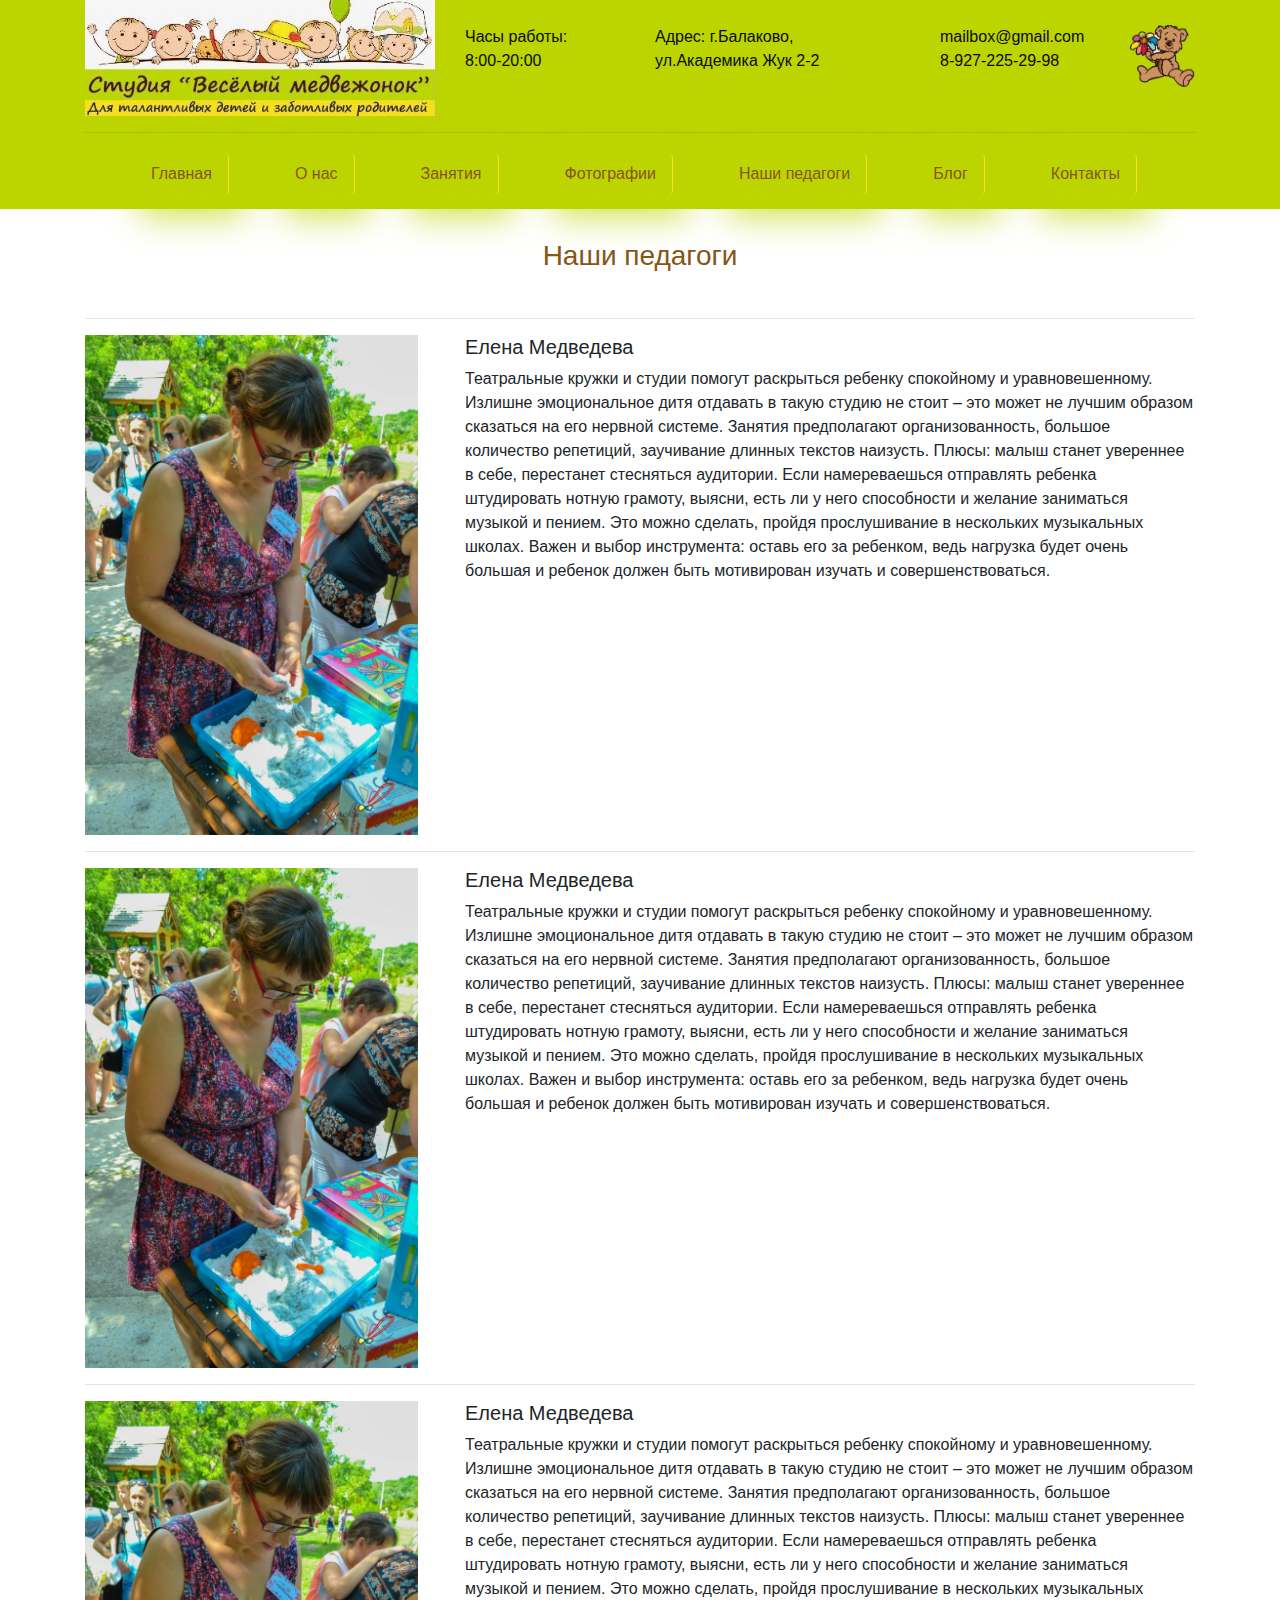
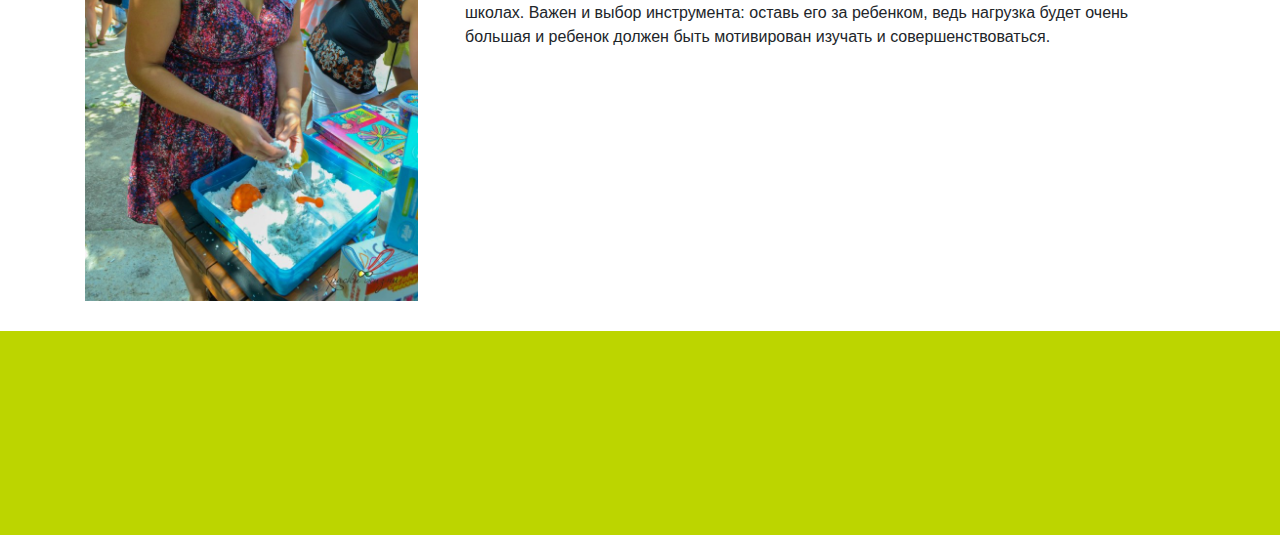
<file: page.teachers.html>
<!DOCTYPE html>
<html lang="en">
<head>
	  <!-- Важная техническая информация для браузера -->
		<meta charset="utf-8">
		<meta http-equiv="X-UA-Compatible" content="IE=edge">
		<meta name="viewport" content="width=device-width, initial-scale=1">

		<!-- Информация об Авторе и описание проекта -->
		<meta name="description" content="Студия детского развития">
		<meta name="author" content="Андрей Федотов">

		<!-- Иконка, которая будет на вкладке в браузере -->
		<link rel="icon" href="img/teddy-bear.jpg">
		<!-- Заголовок на вкладке в браузере -->
		<title>Студия веселый медвежонок</title>
		<!-- Шрифты от Google -->
		<link href="https://fonts.googleapis.com/css?family=Slabo+27px&display=swap" rel="stylesheet">
		<!-- Подключаем наш файл со стилями, который находится в папке css-->
		<link rel="stylesheet" href="css/bootstrap-grid.min.css">
		<link rel="stylesheet" href="css/animate.css">
		<link rel="stylesheet" href="css/style.css">
		<link rel="stylesheet" href="https://stackpath.bootstrapcdn.com/bootstrap/4.4.1/css/bootstrap.min.css" integrity="sha384-Vkoo8x4CGsO3+Hhxv8T/Q5PaXtkKtu6ug5TOeNV6gBiFeWPGFN9MuhOf23Q9Ifjh" crossorigin="anonymous">
</head>
<body>
	<header>
		<div class="container">
			<div class="row">
				<div class="col-4">
			<img class="header-img-left wow fadeInLeft" src="img/detki.png" alt="дети с шарами">
		</div>
		<div class="col-2">
			<p class="header-text1 wow fadeInDown">Часы работы: <br> 8:00-20:00</p>
		</div>
		<div class="col-3">
			<p class="header-text2 wow fadeInDown">Адрес: г.Балаково,<br> ул.Академика Жук 2-2</p>
		</div>
		<div class="col-2">
			<p class="header-text3 wow fadeInDown">mailbox@gmail.com <br>8-927-225-29-98</p>
		</div>
		<div class="col-1">
			<img class="header-img-right wow fadeInRight" src="img/bear.png" alt="медвежонок">
		</div>
	</div>
	<!-- /.row -->
	<hr>
	<div class="row">
		<div class="col-12">
			<nav class="main-nav">
		<ul class="nav nav-pills">
  <li class="nav-item">
    <a class="nav-link" href="index.html">Главная</a>
  </li>
  <li class="nav-item">
    <a class="nav-link" href="page.about.html">О нас</a>
  </li>
  <li class="nav-item">
    <a class="nav-link" href="page.exercise.html">Занятия</a>
  </li>
  <li class="nav-item">
    <a class="nav-link" href="page.photo.html">Фотографии</a>
  </li>
    <li class="nav-item">
    <a class="nav-link" href="page.teachers.html">Наши педагоги</a>
  </li>
    <li class="nav-item">
    <a class="nav-link" href="page.blog.html">Блог</a>
  </li>
    <li class="nav-item">
    <a class="nav-link" href="page.contacts.html">Контакты</a>
  </li>
</ul>
</nav>
</div>
	</div>
	<!-- /.row -->
</div>
<!-- /.container -->
	</header>
<section class="portfolio-teachers">
		<div class="portfolio-teachers">
		<div class="container">
			<h2>Наши педагоги</h2>
			<hr>
			<div class="row">
				<div class="col-4">
					<img class="portfolio-teachers-img" src="img/teachers/elena.jpg" alt="Елена Медведева">
			</div>
				<div class="col-8">
					<h3>Елена Медведева</h3>
					<p>
Театральные кружки и студии помогут раскрыться ребенку спокойному и уравновешенному. Излишне эмоциональное дитя отдавать в такую студию не стоит – это может не лучшим образом сказаться на его нервной системе. Занятия предполагают организованность, большое количество репетиций, заучивание длинных текстов наизусть. Плюсы: малыш станет увереннее в себе, перестанет стесняться аудитории.
Если намереваешься отправлять ребенка штудировать нотную грамоту, выясни, есть ли у него способности и желание заниматься музыкой и пением. Это можно сделать, пройдя прослушивание в нескольких музыкальных школах. Важен и выбор инструмента: оставь его за ребенком, ведь нагрузка будет очень большая и ребенок должен быть мотивирован изучать и совершенствоваться.</p>
				</div>
</div>
<hr>
			<div class="row">
				<div class="col-4">
					<img class="portfolio-teachers-img" src="img/teachers/elena.jpg" alt="Елена Медведева">
			</div>
				<div class="col-8">
					<h3>Елена Медведева</h3>
					<p>
Театральные кружки и студии помогут раскрыться ребенку спокойному и уравновешенному. Излишне эмоциональное дитя отдавать в такую студию не стоит – это может не лучшим образом сказаться на его нервной системе. Занятия предполагают организованность, большое количество репетиций, заучивание длинных текстов наизусть. Плюсы: малыш станет увереннее в себе, перестанет стесняться аудитории.
Если намереваешься отправлять ребенка штудировать нотную грамоту, выясни, есть ли у него способности и желание заниматься музыкой и пением. Это можно сделать, пройдя прослушивание в нескольких музыкальных школах. Важен и выбор инструмента: оставь его за ребенком, ведь нагрузка будет очень большая и ребенок должен быть мотивирован изучать и совершенствоваться.</p>
				</div>
</div>
			<!-- /.row -->
<hr>
			<div class="row">
				<div class="col-4">
					<img class="portfolio-teachers-img" src="img/teachers/elena.jpg" alt="Елена Медведева">
			</div>
				<div class="col-8">
					<h3>Елена Медведева</h3>
					<p>
Театральные кружки и студии помогут раскрыться ребенку спокойному и уравновешенному. Излишне эмоциональное дитя отдавать в такую студию не стоит – это может не лучшим образом сказаться на его нервной системе. Занятия предполагают организованность, большое количество репетиций, заучивание длинных текстов наизусть. Плюсы: малыш станет увереннее в себе, перестанет стесняться аудитории.
Если намереваешься отправлять ребенка штудировать нотную грамоту, выясни, есть ли у него способности и желание заниматься музыкой и пением. Это можно сделать, пройдя прослушивание в нескольких музыкальных школах. Важен и выбор инструмента: оставь его за ребенком, ведь нагрузка будет очень большая и ребенок должен быть мотивирован изучать и совершенствоваться.</p>
				</div>
			<!-- /.row -->
</div>
<!-- /.container -->
</div>
	</section>
	<footer>
		<div class="container">
		<div class="row">
			<div class="col-4">
				<img class="footer-img wow fadeInLeft" src="img/bear.png" alt="медвежонок">
			</div>
			<div class="col-5">
				<div class="social-block wow fadeInUp">
					<h4 class="footer-center-text wow fadeInUp">Мы в интернете:</h4>
				<a href="https://www.facebook.com/profile.php?id=100001998332127"><img src="img/social/facebook-logo-button@1X.png" alt="фэйсбук"></a>
				<a href="https://vk.com/funny_bear25"><img src="img/social/vk-social-logotype@1X.png" alt="вконтакте"></a>
			</div>
			</div>
			<div class="col-3">
				<h4 class="footer-right-text wow fadeInRight">Позвонить:</h4>
					<button type="button" class="btn btn-warning wow fadeInRight">
				<a href="tel:+79272252998"> +7(927)-225-29-98 </a>
				</button>
		</div>
		<!-- /.row -->
		</div>
		<!-- /.container -->
	</footer>
	<script> src="css/bootstrap-grid.min.css"</script>
		<script src="js/wow.min.js"></script>
			<script src="js/bootstrap.min.js"></script>
	<script>new WOW().init();</script>
</body>
</html>
</file>
<file: css/style.css>
img{
	max-width: 100%;
}
body{
	margin: 0;
font-family: 'Slabo 27px', serif;
}
header{
	padding-top: 0px;
	padding-bottom: 0px;
	background-color: #BCD500;
	color:#0A0A09;
}
.header-img-left{
	ml20: 10px;
}
.header-text2{
	margin-right: 10px;
}
.header-text1, .header-text2, .header-text3, .header-img-right{
	display: inline-block;
	padding-top: 25px;
}
.header-menu-text1{
	margin-left: 40px;
}
.nav-link{
	color:#865617;
	margin-top: 5px;
	margin-bottom: 15px;
	text-align: center;
	text-decoration: none;
	margin-left: 50px;
	border-right: 1px solid #FCE213;
	padding: 8px;
	box-shadow: 10px 17px 34px 6px rgba(188, 213, 0, 0.7)
}
.nav-link:hover{
	color: #FCE213;
box-shadow: none;
-webkit-transition: 0.2s;
-o-transition: 0.2s;
transition: 0.2s;
}
.portfolio-img{
	margin-top: 30px;
}
h1{
	text-align: center;
	color:#865617;
}
footer{
	background-color:#BCD500;
	padding-bottom: 0;
}
.footer-img{
	font-size: 50px;
	padding:30px 20px;
}
.footer-center-text{
	margin-top: 60px;
	color:#865617; 
	font-size: 18px;
	text-align: center;
	
}
.footer-right-text{
	margin-top: 60px;
	color:#865617; 
	font-size: 18px;
	text-align: center;
}
.social-block a{
	display: inline;
	margin-left: 10px;
	margin-right: 10px;
}
.social-block{
	position: absolute;
	text-align: center;
	margin-left: 70px;
}
.btn a{
	color:#865617; 
	font-size: 20px;
}
.btn a:hover{
	display: inline-block;
	text-decoration: none;
}




.portfolio-about h2{
	padding-top: 80px;
	font-size: 28px;
	text-align: center;
	color:#865617;
}
.portfolio-about-img{
	margin-top: 20px;
	margin-right: 20px;
	float: left;
}
.portfolio-exercise h3{
	text-align: center;
}
.portfolio-exercise p{
	color:#0A0A09;
	padding-top: 20px;
}
.portfolio-exercise{
	font-size: 18px;
	text-align: center;
	color:#865617;
}

.portfolio-foto{
	color:#865617;
	text-align: center;
	margin-top: 30px;
	margin-bottom: 30px;
}

.portfolio-teachers{
	margin-top: 30px;
	margin-bottom: 30px;
}
.portfolio-teachers img{
height: 500px;
}

.portfolio-teachers h2{
	text-align: center;
	color:#865617;
	font-size: 28px;
	padding-bottom: 30px;
}
.portfolio-teachers h3{
	font-size: 20px;
}
.portfolio-teachers p{

}

.portfolio-blog{
	margin-top: 30px;
	margin-bottom: 30px;
}
.portfolio-blog h3{
	text-align: center;
	color:#865617;
}

.portfolio-contacts{
	text-align: center;
	margin-top: 20px;
	margin-bottom: 50px;
}
.portfolio-contacts iframe{
	border-top: 4px solid #BCD500;
	margin-top: 30px;
	padding-top: 30px;
	}
.portfolio-contacts h3{
	color:#865617;
	padding-top: 50px;
	padding-bottom: 50px;
	}


@media (max-width: 992px) {
	.main-nav{
		font-size: 15px
	}
	.header-text1, .header-text2, .header-text3, .header-img-right{
	font-size: 12px;
}
	.btn a{
	font-size: 13px;
}
	.portfolio h1{
font-size: 28px;
}
	.portfolio-about h2{
	padding-top: 30px;
}
	.portfolio-about-img{
	width: 250px;
}
	.portfolio-exercise {
padding-top: 30px;
}
	.portfolio-exercise p{
font-size: 15px;
}
	.portfolio-teachers img{
height: 300px;
}
}





@media(max-width: 668px){
	.header-text1, .header-text2, .header-text3, .header-img-right{
	display: none;
	}
	.main-nav{
	font-size: 10px
	}
	.footer-center-text{
	font-size: 10px;
	}
	.footer-right-text{
	font-size: 10px;
	}
	.social-block{
	text-align: center;
	margin-left: 20px;
}
	.portfolio h1{
	font-size: 26px;
}
	.portfolio p{
	font-size: 15px;
}
	.btn a{
	font-size: 9px;
		}
	.portfolio-about h2{
		font-size: 25px;
		}
	.portfolio-about p{
		font-size: 15px;
		}
	.portfolio-exercise h3{
	font-size: 25px;
}
	.portfolio-exercise p{
	font-size: 12px;
}
	.portfolio-foto h3{
	font-size: 25px;
}
	.portfolio-teachers h2{
	font-size: 25px;
}
	.portfolio-teachers p{
	font-size: 12px;
}
	.portfolio-teachers img{
	height: 200px;
}
	.portfolio-blog h3{
	font-size: 25px;
}
	.portfolio-contacts h3{
	font-size: 25px;
}
}
</file>
